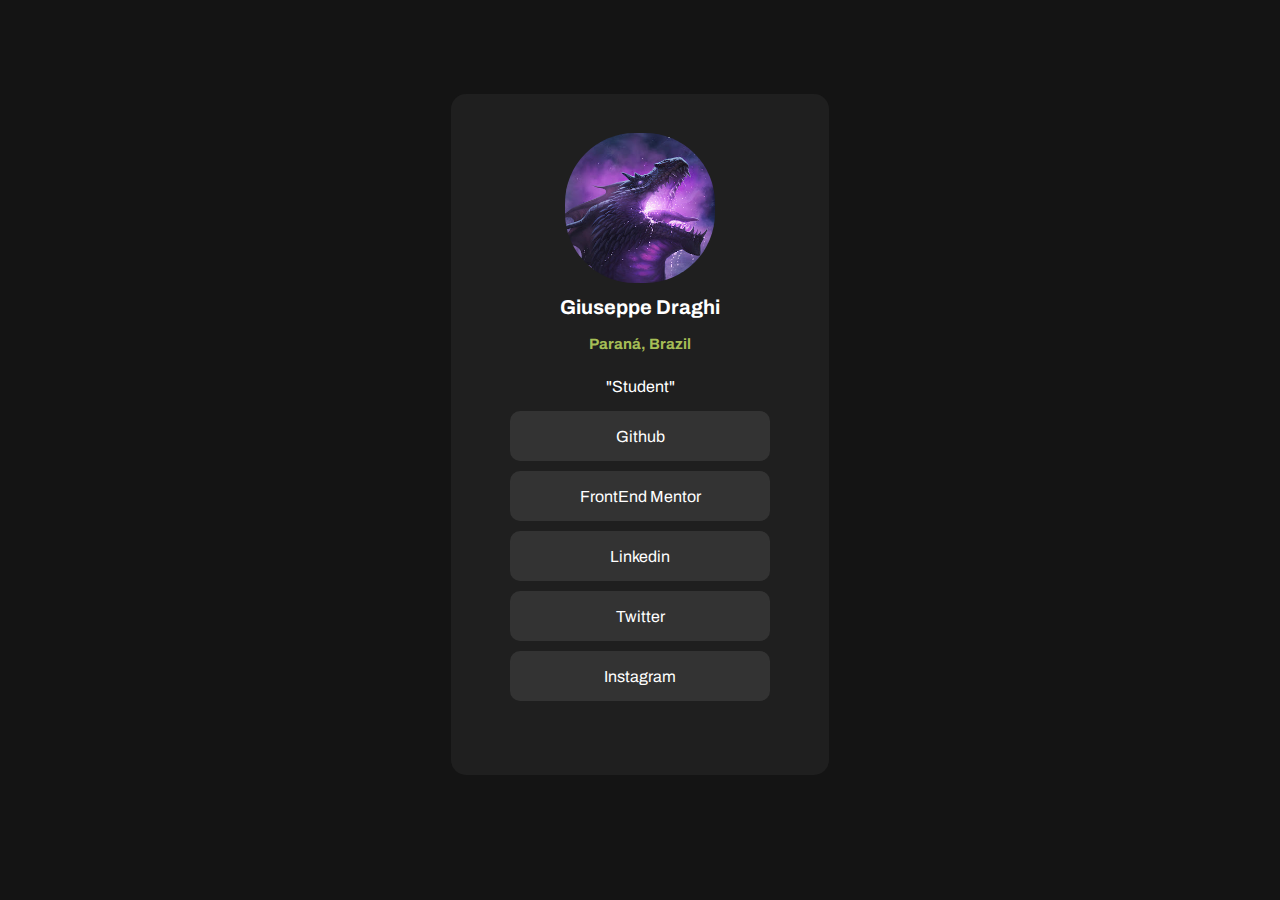
<file: index.html>
<!DOCTYPE html>
<html lang="en">
<head>
  <meta charset="UTF-8">
  <meta name="viewport" content="width=device-width, initial-scale=1.0"> <!-- displays site properly based on user's device -->

  <link rel="icon" type="image/png" sizes="32x32" href="./assets/images/favicon-32x32.png">
  
  <link rel="stylesheet" href="./social-links-profile-main/style.css">
  <link rel="preconnect" href="https://fonts.googleapis.com">
  <link rel="preconnect" href="https://fonts.gstatic.com" crossorigin>
  <link href="https://fonts.googleapis.com/css2?family=Archivo:wght@500&family=Poppins:wght@500&display=swap" rel="stylesheet">

  <title>Frontend Mentor | Social links profile</title>

  <!-- Feel free to remove these styles or customise in your own stylesheet 👍 -->
  <style>
    .attribution { font-size: 11px; text-align: center; }
    .attribution a { color: hsl(228, 45%, 44%); }
  </style>
</head>
<body>

  <main class="content">
    <img src="./social-links-profile-main/assets/images/dragon.jpg" alt="Giuseppe profile picture" class="image">
    <h1 class="name">Giuseppe Draghi</h3>
    <h2 class="adress">Paraná, Brazil</h4>
    <p class="description">"Student"</p>
    <div class="link-buttons">

          <a href="https://github.com/peppegiu" class="links"> 
            <button class="buttons">
              <p class="text_button">Github</p>
            </button>
          </a>
   
          <a href="https://www.frontendmentor.io/profile/peppegiu" class="links">
            <button class="buttons">
              <p class="text_button">FrontEnd Mentor</p>
            </button>
          </a>
  
          <a href="https://br.linkedin.com/in/mariceli-massuci-25063376" class="links">
            <button class="buttons">
            <p class="text_button">Linkedin</p>
          </button>
        </a>
    
          <a href="https://twitter.com/DragonSurt/media" class="links">
            <button class="buttons">
              <p class="text_button">Twitter</p>
            </button>
          </a>

          <a href="https://www.instagram.com/draghi585/" class="links">
            <button class="buttons">
              <p class="text_button">Instagram</p>
            </button>
          </a>



    </div>
  </main>

</body>
</html>
</file>
<file: social-links-profile-main/style.css>
body {
    background-color: #141414;
}

.content {
    display: flex;
    margin: auto;
    margin-top: 2.5cm;
    width: 10cm;
    height: 18cm;
    flex-direction: column;
    justify-content: center;
    align-items: center;
    background-color: #1f1f1f;
    border-radius: 15px;
}

.content img {
    display: block;
    height: 150px;
    width: 150px;
    border-radius: 70px;
}

.content .link-buttons {
    display: flex;
    flex-direction: column;
    align-items: center;
    gap: 10px;
    margin-bottom: 35px;
}

.content .link-buttons .buttons {
    display: flex;
    position: relative;
    align-items: center;
    justify-content: center;
    padding-top: 25px;
    padding-bottom: 25px;
    padding-right: 130px;
    padding-left: 130px;
    background-color: #333333;
    border-style: solid;
    border: 5px;
    border-radius: 10px;
}

.content .link-buttons .buttons .text_button {
    display: block;
    font-family: 'Archivo';
    color: #ffffff;
    text-align: center;
    position: absolute;
    text-decoration: none;
    font-size: 16px;
}

.content .link-buttons .buttons:hover {
    background-color: #c4f82a;
}

.content h1, h2, p {
    font-family: 'Archivo';
    color: #ffffff;
}

h1 {
    font-size: 20px;
    margin-bottom: 3px;
}

h2 {
    font-size: 15px;
    margin-top: 15px;
    margin-bottom: 10px;
    color: #a6be56;
}

p .description {
    margin-top: 5px;
}
</file>
